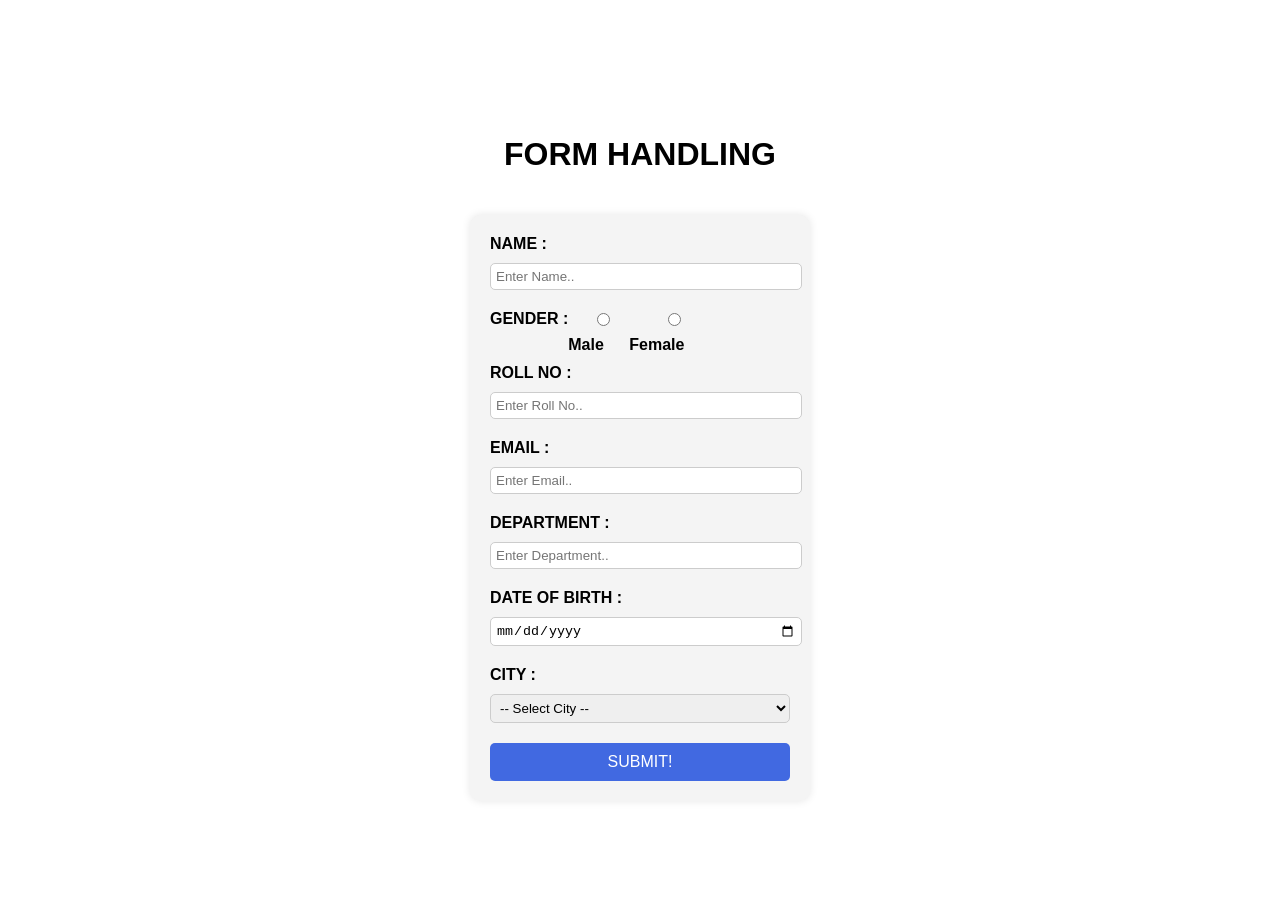
<file: assignment 5/index.html>
<!DOCTYPE html>
<html lang="en">
<head>
  <meta charset="UTF-8">
  <meta name="viewport" content="width=device-width, initial-scale=1.0">
  <title>Form Handling</title>
    
  <style>
    #parent {
      display: flex;
      flex-direction: column;
      align-items: center;
      justify-content: center;
      gap: 20px;
      height: 100vh;
      font-family: Arial, sans-serif;
    }

    .form-div {
      display: flex;
      width: 300px;
      flex-direction: column;
      gap: 10px;
      background: #f4f4f4;
      padding: 20px;
      border-radius: 10px;
      box-shadow: 0 0 8px rgba(0,0,0,0.1);
    }

    label {
      font-weight: bold;
    }

    input, select {
      margin-bottom: 10px;
      padding: 5px;
      border-radius: 5px;
      border: 1px solid #ccc;
      width: 100%;
    }

    button {
      padding: 10px 20px;
      border: none;
      border-radius: 5px;
      background-color: royalblue;
      color: white;
      cursor: pointer;
      font-size: 16px;
    }

    button:hover {
      background-color: dodgerblue;
    }
    #option-div{
      display: flex;
      
    }
  </style>
</head>

<body>
  <div id="parent">
    <h1>FORM HANDLING</h1>
    <form class="form-div" onsubmit="handleSubmit(event)">
      <label>NAME :</label>
      <input type="text" placeholder="Enter Name.." required />
      <div id="option-div">
      <label>GENDER :</label>
      <label><input name="GENDER" type="radio" value="MALE" placeholder="MALE"/> Male</label>
      <label><input name="GENDER" type="radio" value="FEMALE" placeholder="FEMALE"/> Female</label>
</div>
      <label>ROLL NO :</label>
      <input type="text" placeholder="Enter Roll No.." required />

      <label>EMAIL :</label>
      <input type="email" placeholder="Enter Email.." required />

      <label>DEPARTMENT :</label>
      <input type="text" placeholder="Enter Department.." />

      <label>DATE OF BIRTH :</label>
      <input type="date" placeholder="Enter Date of Birth.." />

      <label>CITY :</label>
      <select name="CITY" required>
        <option value="">-- Select City --</option>
        <option>INDORE</option>
        <option>GWALIOR</option>
        <option>UJJAIN</option>
        <option>JAIPUR</option>
        <option>BHOPAL</option>
      </select>

      <button type="submit">SUBMIT!</button>
    </form>
  </div>

  <script>
    function handleSubmit(event) {
      event.preventDefault(); // Prevents the form from refreshing the page
      alert("FORM SUBMITTED TO NOWHERE!!");
    }
  </script>
</body>
</html>
</file>
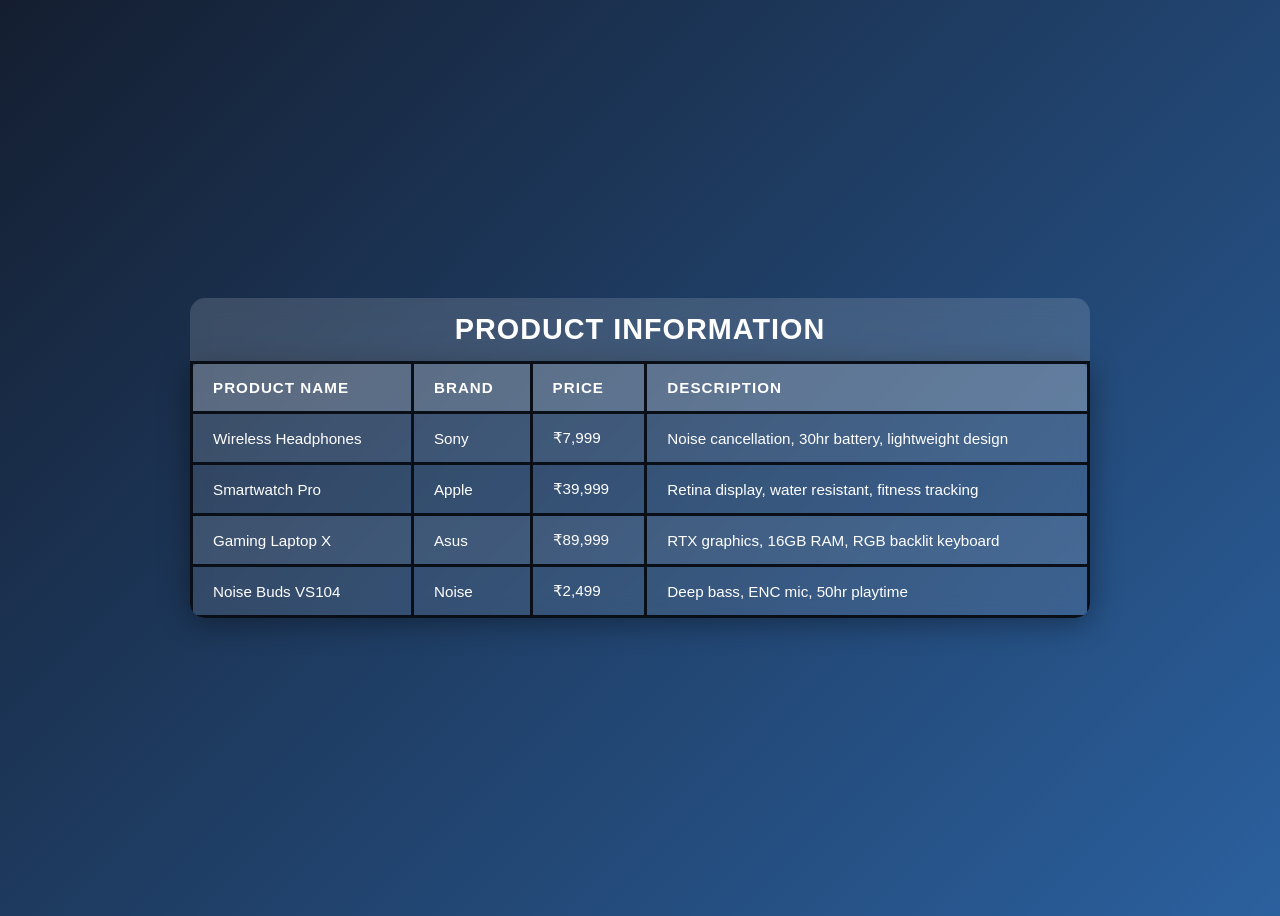
<file: assignment3/index.html>
<!DOCTYPE html>
<html lang="en">
<head>
  <meta charset="UTF-8" />
  <meta name="viewport" content="width=device-width, initial-scale=1.0" />
  <title>Product Information</title>
  <style>
    body {
      font-family: 'Segoe UI', Tahoma, Geneva, Verdana, sans-serif;
      background: linear-gradient(135deg, #141e30, #2b609e);
      display: flex;
      align-items: center;
      justify-content: center;
      height: 100vh;
      color: #fff;
    }

    table {
      border-collapse: collapse;
      width: 80%;
      max-width: 900px;
      background-color: rgba(255, 255, 255, 0.1);
      backdrop-filter: blur(10px);
      border-radius: 15px;
      overflow: hidden;
      box-shadow: 0 4px 30px rgba(0, 0, 0, 0.4);
    }

    caption {
      caption-side: top;
      padding: 15px;
      font-size: 1.8rem;
      font-weight: bold;
      background: rgba(255, 255, 255, 0.15);
      letter-spacing: 1px;
      text-transform: uppercase;
    }

    th, td {
      padding: 15px 20px;
      text-align: left;
      border: 3px solid #090e17;
    }

    th {
      background-color: rgba(255, 255, 255, 0.2);
      text-transform: uppercase;
      letter-spacing: 1px;
      font-size: 0.95rem;
    }

    tr:nth-child(even) {
      background-color: rgba(255, 255, 255, 0.05);
    }

    tr:hover {
      background-color: rgba(255, 255, 255, 0.15);
      transition: 0.3s ease;
    }

    td {
      font-size: 0.95rem;
    }
  </style>
</head>
<body>
  <div>
  </div>
  
  <table>
   
    <caption>Product Information</caption>
    <tr>
      <th>Product Name</th>
      <th>Brand</th>
      <th>Price</th>
      <th>Description</th>
    </tr>
    <tr>
      <td>Wireless Headphones</td>
      <td>Sony</td>
      <td>₹7,999</td>
      <td>Noise cancellation, 30hr battery, lightweight design</td>
    </tr>
    <tr>
      <td>Smartwatch Pro</td>
      <td>Apple</td>
      <td>₹39,999</td>
      <td>Retina display, water resistant, fitness tracking</td>
    </tr>
    <tr>
      <td>Gaming Laptop X</td>
      <td>Asus</td>
      <td>₹89,999</td>
      <td>RTX graphics, 16GB RAM, RGB backlit keyboard</td>
    </tr>
    <tr>
      <td>Noise Buds VS104</td>
      <td>Noise</td>
      <td>₹2,499</td>
      <td>Deep bass, ENC mic, 50hr playtime</td>
    </tr>
  </table>
</body>
</html>
</file>
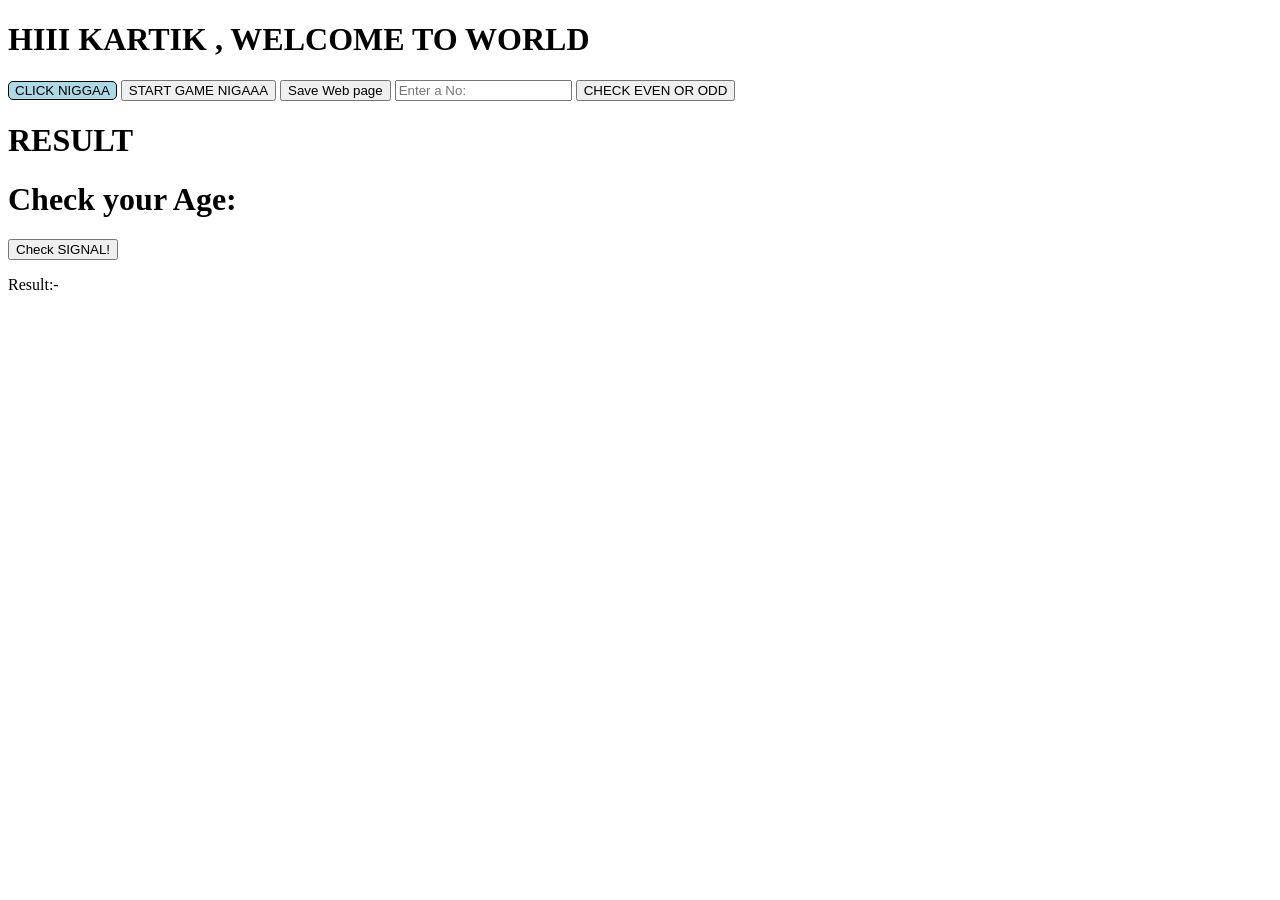
<file: JAVASCRIPT/index.html>
<!DOCTYPE html>
<html lang="en">
<head>
  <meta charset="UTF-8">
  <meta name="viewport" content="width=device-width, initial-scale=1.0">
  <title>Javascript</title>
  <link rel="stylesheet" href="style.css">

  <script src="app.js">

  </script>
</head>
<body>

  <h1>HIII KARTIK , WELCOME TO WORLD</h1>
  <button id="button1" onclick="handleClick()">CLICK NIGGAA</button>
  <button id="button2" onclick="startGame()">START GAME NIGAAA</button>
  <button id="button3" onclick="Save()">Save Web page</button>

  <input type="number" placeholder="Enter a No:"/>
  <button type="button" onclick="check()">CHECK EVEN OR ODD</button>
  <div class="result">
    <h1 class="h2">RESULT</h1>
  </div>

    <div id="check">
    <h1 class="h2">
      Check your Age:
    </h1>
    <button onclick="checkOption()">Check SIGNAL!</button>
    <p>Result:-</p>
    <p class="p"></p>
  </div>
  
</body>
</html>
</file>
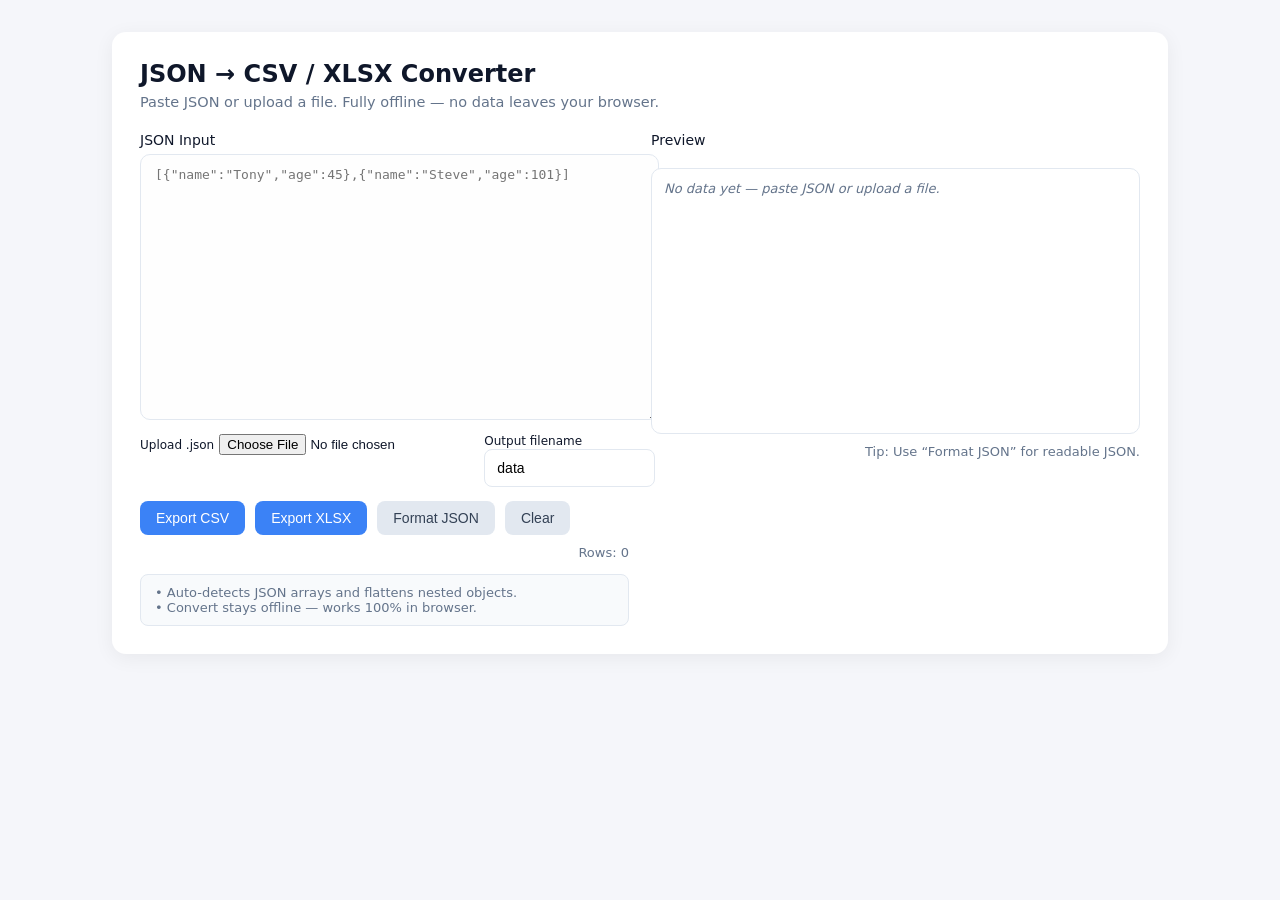
<file: JSON TO XLSX/index.html>
<!doctype html>
<html lang="en">
<head>
  <meta charset="utf-8" />
  <meta name="viewport" content="width=device-width, initial-scale=1" />
  <title>JSON → CSV / XLSX Converter</title>

  <style>
    :root {
      --bg: #f5f6fa;
      --card: #ffffff;
      --text: #0f172a;
      --muted: #64748b;
      --border: #e2e8f0;
      --accent: #3b82f6;
      --accent-hover: #2563eb;
      font-family: "Inter", system-ui, -apple-system, Segoe UI, Roboto, sans-serif;
    }

    body {
      margin: 0;
      padding: 32px;
      background: var(--bg);
      color: var(--text);
    }

    .card {
      max-width: 1000px;
      margin: 0 auto;
      background: var(--card);
      border-radius: 14px;
      padding: 28px;
      box-shadow: 0 4px 20px rgba(0,0,0,0.06);
    }

    h1 {
      margin: 0 0 6px;
      font-size: 24px;
      font-weight: 600;
    }

    p.lead {
      margin: 0 0 22px;
      color: var(--muted);
      font-size: 14.5px;
    }

    .row {
      display: flex;
      gap: 22px;
    }

    .col {
      flex: 1;
      display: flex;
      flex-direction: column;
    }

    label {
      font-size: 14px;
      font-weight: 500;
      margin-bottom: 6px;
    }

    textarea {
      width: 100%;
      height: 240px;
      padding: 12px 14px;
      border-radius: 10px;
      border: 1px solid var(--border);
      resize: vertical;
      font-family: "JetBrains Mono", monospace;
      font-size: 13px;
      background: #fefefe;
      transition: 0.18s;
    }

    textarea:focus {
      outline: none;
      border-color: var(--accent);
      box-shadow: 0 0 0 3px rgba(59,130,246,0.15);
    }

    input[type=file] {
      margin-top: 4px;
    }

    input[type=text] {
      width: 100%;
      padding: 10px 12px;
      border-radius: 8px;
      border: 1px solid var(--border);
      font-size: 14px;
    }

    .controls {
      display: flex;
      gap: 10px;
      align-items: center;
      margin-top: 14px;
      flex-wrap: wrap;
    }

    button {
      padding: 9px 16px;
      border-radius: 8px;
      border: none;
      cursor: pointer;
      font-size: 14px;
      font-weight: 500;
      transition: 0.2s;
    }

    button.primary {
      background: var(--accent);
      color: white;
    }

    button.primary:hover {
      background: var(--accent-hover);
    }

    button.secondary {
      background: #e2e8f0;
      color: #334155;
    }

    button.secondary:hover {
      background: #cbd5e1;
    }

    .preview {
      margin-top: 14px;
      overflow: auto;
      border-radius: 10px;
      border: 1px solid var(--border);
      padding: 12px;
      background: #ffffff;
      min-height: 240px;
      font-size: 13px;
    }

    table {
      border-collapse: collapse;
      width: 100%;
      font-size: 13px;
    }

    th, td {
      border: 1px solid #e2e8f0;
      padding: 6px 8px;
      text-align: left;
    }

    th {
      background: #f8fafc;
      font-weight: 600;
    }

    .hint {
      margin-top: 14px;
      background: #f8fafc;
      border: 1px solid #e2e8f0;
      padding: 10px 14px;
      border-radius: 8px;
      font-size: 13px;
      color: var(--muted);
    }

    .footer {
      margin-top: 10px;
      font-size: 13px;
      color: var(--muted);
      text-align: right;
    }
  </style>

  <script src="https://cdn.sheetjs.com/xlsx-latest/package/dist/xlsx.full.min.js"></script>
</head>

<body>
  <div class="card">
    <h1>JSON → CSV / XLSX Converter</h1>
    <p class="lead">Paste JSON or upload a file. Fully offline — no data leaves your browser.</p>

    <div class="row">
      <div class="col">
        <label>JSON Input</label>
        <textarea id="jsonInput" placeholder='[{"name":"Tony","age":45},{"name":"Steve","age":101}]'></textarea>

        <div style="margin-top:10px;display:flex;gap:12px;">
          <div>
            <label style="font-size:12px">Upload .json</label>
            <input id="fileInput" type="file" accept="application/json,text/json" />
          </div>
          <div style="flex:1">
            <label style="font-size:12px">Output filename</label>
            <input id="filename" type="text" value="data" />
          </div>
        </div>

        <div class="controls">
          <button id="toCsv" class="primary">Export CSV</button>
          <button id="toXlsx" class="primary">Export XLSX</button>
          <button id="pretty" class="secondary">Format JSON</button>
          <button id="clear" class="secondary">Clear</button>

          <div style="margin-left:auto;color:var(--muted);font-size:13px;">
            Rows: <span id="rowCount">0</span>
          </div>
        </div>

        <div class="hint">
          • Auto-detects JSON arrays and flattens nested objects.<br>
          • Convert stays offline — works 100% in browser.
        </div>
      </div>

      <div class="col">
        <label>Preview</label>
        <div id="preview" class="preview">
          <em style="color:var(--muted)">No data yet — paste JSON or upload a file.</em>
        </div>
        <div class="footer">Tip: Use “Format JSON” for readable JSON.</div>
      </div>
    </div>
  </div>

<script>
/* (your JS remains same — I will replace only if you want a cleaner version) */
</script>

</body>
</html>
</file>
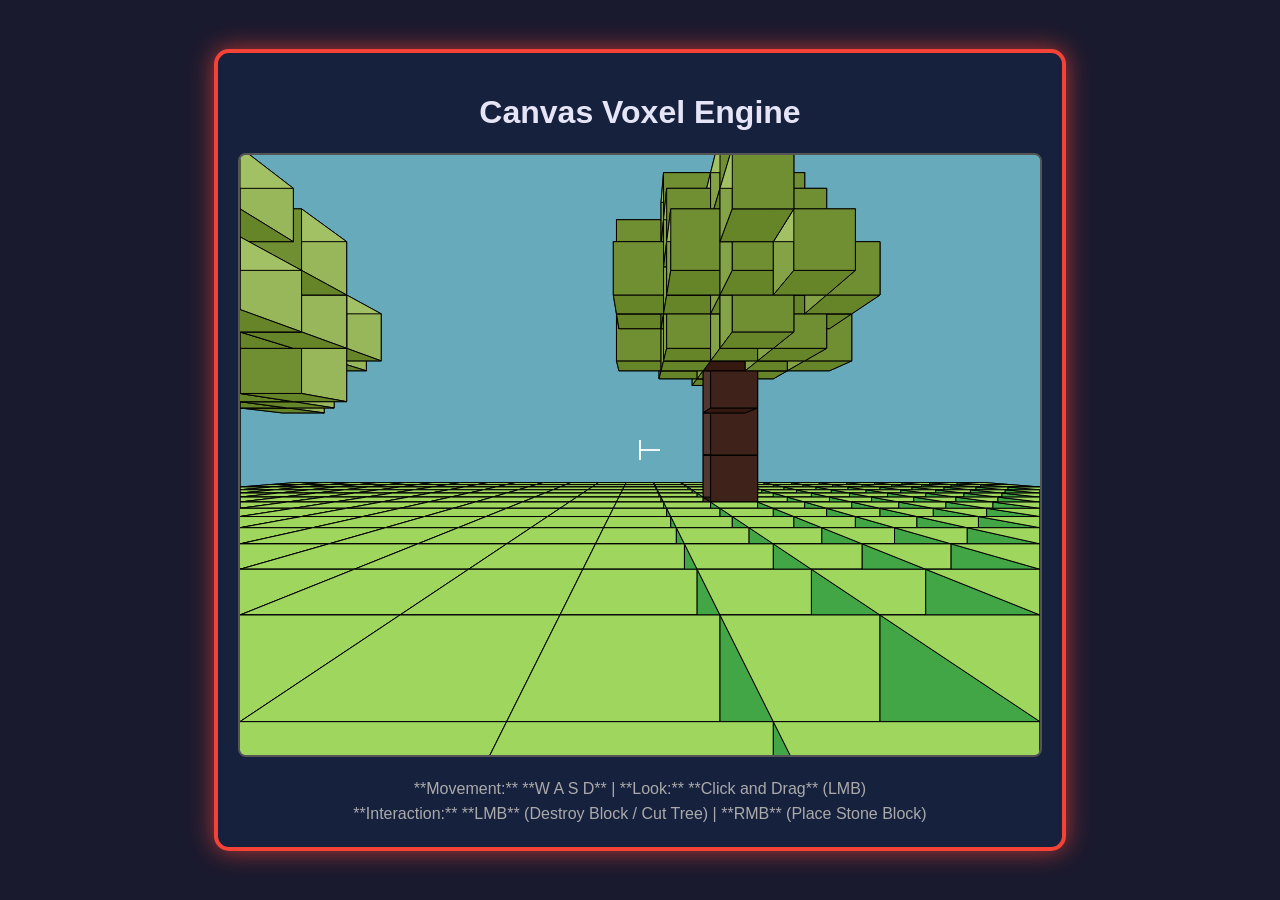
<file: pta nhi/GEMINI.HTML>
<!DOCTYPE html>
<html lang="en">
<head>
    <meta charset="UTF-8">
    <meta name="viewport" content="width=device-width, initial-scale=1.0">
    <title>Minimal Voxel Clone (Canvas 3D)</title>
    <style>
        body {
            background-color: #1a1a2e;
            color: #e5e5f7;
            font-family: 'Inter', sans-serif;
            display: flex;
            flex-direction: column;
            align-items: center;
            justify-content: center;
            min-height: 100vh;
            margin: 0;
            user-select: none;
        }

        #gameContainer {
            background: #16213e;
            border: 4px solid #F44336;
            border-radius: 15px;
            box-shadow: 0 0 25px rgba(244, 67, 54, 0.7);
            padding: 20px;
            text-align: center;
            position: relative;
        }

        canvas {
            background-color: #66AABB; /* Sky color */
            border: 2px solid #555;
            border-radius: 8px;
            cursor: none;
            touch-action: none; /* Prevent scrolling on touch */
        }

        .controls-info {
            margin-top: 15px;
            font-size: 1rem;
            line-height: 1.6;
            color: #aaa;
        }

        .controls-info b {
            color: #fff;
            font-weight: 700;
        }

        #crosshair {
            position: absolute;
            top: 50%;
            left: 50%;
            transform: translate(-50%, -50%);
            width: 20px;
            height: 20px;
            pointer-events: none;
            z-index: 10;
        }

        #crosshair::before, #crosshair::after {
            content: '';
            position: absolute;
            background: #ffffff;
            opacity: 0.9;
        }

        #crosshair::before {
            width: 100%;
            height: 2px;
            top: 50%;
            transform: translateY(-50%);
        }

        #crosshair::after {
            width: 2px;
            height: 100%;
            left: 50%;
            transform: translateX(-50%);
        }
    </style>
</head>
<body>

<div id="gameContainer">
    <h1>Canvas Voxel Engine</h1>
    <canvas id="canvas3d" width="800" height="600"></canvas>
    <div id="crosshair"></div>

    <div class="controls-info">
        **Movement:** **W A S D** | **Look:** **Click and Drag** (LMB)<br>
        **Interaction:** **LMB** (Destroy Block / Cut Tree) | **RMB** (Place Stone Block)
    </div>
</div>

<script>
    // --- CANVAS SETUP & CONSTANTS ---
    const canvas = document.getElementById('canvas3d');
    const ctx = canvas.getContext('2d');
    const WIDTH = canvas.width;
    const HEIGHT = canvas.height;
    const CENTER_X = WIDTH / 2;
    const CENTER_Y = HEIGHT / 2;
    const BLOCK_SIZE = 50; 
    const CHUNK_SIZE = 12; // World is 12x12
    const PROJECTION_DISTANCE = 400; 

    // --- GAME STATE ---
    let worldGrid = {}; // { "x,y,z": Cube } for sparse storage
    let angleX = 0; // Pitch (up/down rotation)
    let angleY = 0; // Yaw (left/right rotation)
    let offsetX = 0; // Player World X Offset
    let offsetY = 0; // Player World Y Offset
    let offsetZ = 0; // Player World Z Offset
    let keys = {};
    const MOVE_SPEED = 150; 
    const PLAYER_HEIGHT = 1.5 * BLOCK_SIZE;
    let prevTime = performance.now();

    // Mouse control state
    let isDragging = false;
    let lastMouseX = 0;
    let lastMouseY = 0;
    const ROTATION_SPEED = 0.005;
    
    // Target state
    let targetedBlockKey = null;
    let targetedBlockInfo = null; // Stores target cube and its face direction for placing

    // --- COLOR UTILS ---
    
    /** Simple utility to adjust color brightness (used for shading) */
    function lightenColor(hex, lum) {
        hex = String(hex).replace(/[^0-9a-f]/gi, '');
        if (hex.length < 6) { hex = hex[0] + hex[0] + hex[1] + hex[1] + hex[2] + hex[2]; }
        lum = lum || 0;

        let rgb = "#", c, i;
        for (i = 0; i < 3; i++) {
            c = parseInt(hex.substr(i * 2, 2), 16);
            c = Math.round(Math.min(255, Math.max(0, c + lum)));
            rgb += ("00" + c.toString(16)).substr(c.toString(16).length);
        }
        return rgb;
    }

    // --- BLOCK DEFINITIONS ---
    const BLOCK_TYPES = {
        1: { name: "Grass", color: "#4CAF50", topColor: "#8BC34A", code: 1 },
        2: { name: "Dirt", color: "#795548", code: 2 },
        3: { name: "Stone", color: "#9E9E9E", code: 3 },
        4: { name: "Wood", color: "#5D4037", code: 4 },
        5: { name: "Leaf", color: "#8EAC50", code: 5 },
    };

    // --- GEOMETRY & CUBE CLASS ---

    class Point3D {
        constructor(x, y, z) {
            this.x = x;
            this.y = y;
            this.z = z;
        }
    }

    class Cube {
        constructor(x, y, z, size, typeId) {
            const h = size / 2;
            const type = BLOCK_TYPES[typeId];
            this.id = typeId;
            this.key = `${x},${y},${z}`;
            this.center = new Point3D(x, y, z);
            
            // Vertices are relative to the center (x, y, z)
            this.vertices = [
                new Point3D(x - h, y - h, z - h), // 0: back, bottom, left
                new Point3D(x + h, y - h, z - h), // 1: back, bottom, right
                new Point3D(x + h, y + h, z - h), // 2: back, top, right
                new Point3D(x - h, y + h, z - h), // 3: back, top, left
                new Point3D(x - h, y - h, z + h), // 4: front, bottom, left
                new Point3D(x + h, y - h, z + h), // 5: front, bottom, right
                new Point3D(x + h, y + h, z + h), // 6: front, top, right
                new Point3D(x - h, y + h, z + h)  // 7: front, top, left
            ];
            
            // Define the 6 faces 
            const baseColor = type.color;
            const topColor = type.topColor || baseColor;
            
            this.faces = [
                // Front (+Z)
                { indices: [4, 5, 6, 7], baseColor: lightenColor(baseColor, 10), normal: new Point3D(0, 0, 1) }, 
                // Back (-Z) 
                { indices: [1, 0, 3, 2], baseColor: lightenColor(baseColor, -30), normal: new Point3D(0, 0, -1) }, 
                // Left (-X)
                { indices: [0, 4, 7, 3], baseColor: lightenColor(baseColor, -10), normal: new Point3D(-1, 0, 0) }, 
                // Right (+X)
                { indices: [5, 1, 2, 6], baseColor: lightenColor(baseColor, 10), normal: new Point3D(1, 0, 0) }, 
                // Top (+Y) 
                { indices: [7, 6, 2, 3], baseColor: lightenColor(topColor, 20), normal: new Point3D(0, 1, 0) }, 
                // Bottom (-Y)
                { indices: [4, 5, 1, 0], baseColor: lightenColor(baseColor, -40), normal: new Point3D(0, -1, 0) }  
            ];
        }

        /** Calculates the average Z-depth of a face for Z-sorting. */
        getFaceDepth(face, rotatedVertices) {
            let totalZ = 0;
            for (let i of face.indices) {
                totalZ += rotatedVertices[i].z;
            }
            return totalZ / face.indices.length;
        }
    }

    // --- 3D MATH FUNCTIONS (Translation, Rotation, Projection) ---

    /** Applies player translation and camera rotation to a 3D point. */
    function rotatePoint(p) {
        // 1. Apply Translation (Move the world relative to the camera)
        let x = p.x - offsetX;
        let y = p.y - offsetY - PLAYER_HEIGHT; 
        let z = p.z - offsetZ;

        // 2. Apply Rotation around Y-axis (Yaw)
        let sinY = Math.sin(-angleY);
        let cosY = Math.cos(-angleY);
        let tempX = x * cosY - z * sinY;
        let tempZ = z * cosY + x * sinY;
        x = tempX;
        z = tempZ;

        // 3. Apply Rotation around X-axis (Pitch)
        let sinX = Math.sin(-angleX);
        let cosX = Math.cos(-angleX);
        let tempY = y * cosX - z * sinX;
        tempZ = z * cosX + y * sinX;
        y = tempY;
        z = tempZ;

        return new Point3D(x, y, z);
    }

    /** Projects a 3D point onto the 2D canvas plane. */
    function project3DTo2D(p) {
        const Z_MIN = 0.1;
        const zEffective = Math.max(p.z, Z_MIN); 
        const scale = PROJECTION_DISTANCE / zEffective; 
        
        return {
            x: CENTER_X + p.x * scale,
            y: CENTER_Y - p.y * scale, // Canvas Y is inverted
            z: p.z // Return Z for depth information
        };
    }

    // --- WORLD GENERATION ---
    
    /** Generates a simple tree at a given location */
    function generateTree(x, z, height) {
        const gridX = x * BLOCK_SIZE;
        const gridZ = z * BLOCK_SIZE;
        const groundY = 0; // Assuming ground is at Y=0

        // 1. Trunk (Wood blocks)
        for (let y = 0; y < height; y++) {
            const worldY = groundY + (y * BLOCK_SIZE);
            const cube = new Cube(gridX, worldY, gridZ, BLOCK_SIZE, 4); // 4 = Wood
            worldGrid[cube.key] = cube;
        }

        // 2. Leaves (Leaf blocks)
        const leafCenterY = groundY + height * BLOCK_SIZE;
        const leafRadius = 2; // 2 blocks radius
        const leafHeight = 3; // 3 blocks tall

        for (let dy = -1; dy < leafHeight; dy++) {
            for (let dx = -leafRadius; dx <= leafRadius; dx++) {
                for (let dz = -leafRadius; dz <= leafRadius; dz++) {
                    // Simple spherical/bush shape cutoff
                    if (Math.abs(dx) + Math.abs(dz) + Math.abs(dy) <= 3) { 
                        const worldX = gridX + dx * BLOCK_SIZE;
                        const worldY = leafCenterY + dy * BLOCK_SIZE;
                        const worldZ = gridZ + dz * BLOCK_SIZE;

                        const key = `${worldX},${worldY},${worldZ}`;
                        // Only place leaves if the spot is empty AND not the main trunk
                        if (!worldGrid[key]) {
                            const cube = new Cube(worldX, worldY, worldZ, BLOCK_SIZE, 5); // 5 = Leaf
                            worldGrid[cube.key] = cube;
                        }
                    }
                }
            }
        }
    }


    function initWorld() {
        // Create a basic ground plane of grass and dirt
        for (let x = -CHUNK_SIZE; x <= CHUNK_SIZE; x++) {
            for (let z = -CHUNK_SIZE; z <= CHUNK_SIZE; z++) {
                const worldX = x * BLOCK_SIZE;
                const worldZ = z * BLOCK_SIZE;
                
                // Base layer (Dirt)
                let cube = new Cube(worldX, -BLOCK_SIZE, worldZ, BLOCK_SIZE, 2); // 2 = Dirt
                worldGrid[cube.key] = cube;

                // Top layer (Grass)
                cube = new Cube(worldX, 0, worldZ, BLOCK_SIZE, 1); // 1 = Grass
                worldGrid[cube.key] = cube;
            }
        }
        
        // Add some features
        // Simple Stone Hill
        for (let x = 4; x <= 6; x++) {
            for (let z = -5; z <= -3; z++) {
                const worldX = x * BLOCK_SIZE;
                const worldZ = z * BLOCK_SIZE;
                // Place stone on top of grass/dirt
                const cube = new Cube(worldX, BLOCK_SIZE, worldZ, BLOCK_SIZE, 3); // 3 = Stone
                worldGrid[cube.key] = cube;
            }
        }

        // Add Trees
        generateTree(-8, 5, 4);
        generateTree(10, -5, 3);
        generateTree(2, 7, 5);
        
        // Set player starting position
        offsetX = 0;
        offsetZ = -100;
        offsetY = 0;
    }
    
    // --- RAYCASTING (Center Targeting) ---
    
    /**
     * Finds the block closest to the screen center (the one being targeted).
     * Also determines which face of the block is being looked at.
     * @returns {object | null} { cube: Cube, placeKey: string }
     */
    function findTargetBlock() {
        let closestCube = null;
        let minZ = Infinity;
        let targetFaceNormal = null;
        const MAX_REACH = 800;
        const TARGET_TOLERANCE = 30; // 30 pixels from the center

        for (const key in worldGrid) {
            const cube = worldGrid[key];
            const rotatedCenter = rotatePoint(cube.center);

            if (rotatedCenter.z < 0 || rotatedCenter.z > MAX_REACH) continue; 
            
            const projected = project3DTo2D(rotatedCenter);

            // Calculate distance to screen center
            const distToCenter = Math.sqrt(
                Math.pow(projected.x - CENTER_X, 2) + 
                Math.pow(projected.y - CENTER_Y, 2)
            );
            
            if (distToCenter < TARGET_TOLERANCE) {
                if (rotatedCenter.z < minZ) {
                    minZ = rotatedCenter.z;
                    closestCube = cube;
                }
            }
        }

        if (closestCube) {
            // Determine the placement key (the grid cell adjacent to the targeted block)
            // This is a heavily simplified face-detection approximation
            
            const [x, y, z] = closestCube.key.split(',').map(Number);
            const playerRotated = rotatePoint(new Point3D(offsetX, offsetY, offsetZ));

            // Determine which face the player is most likely looking at by 
            // comparing the player position to the block's position.
            
            let dx = x - offsetX;
            let dy = y - offsetY - PLAYER_HEIGHT;
            let dz = z - offsetZ;
            
            // Find the axis with the greatest magnitude difference
            const absX = Math.abs(dx);
            const absY = Math.abs(dy);
            const absZ = Math.abs(dz);
            
            let newX = x, newY = y, newZ = z;

            if (absX >= absY && absX >= absZ) {
                // Looking at the X face (side)
                newX = x + Math.sign(dx) * BLOCK_SIZE;
                targetFaceNormal = new Point3D(Math.sign(dx), 0, 0);
            } else if (absY >= absX && absY >= absZ) {
                // Looking at the Y face (top/bottom)
                newY = y + Math.sign(dy) * BLOCK_SIZE;
                targetFaceNormal = new Point3D(0, Math.sign(dy), 0);
            } else {
                // Looking at the Z face (front/back)
                newZ = z + Math.sign(dz) * BLOCK_SIZE;
                targetFaceNormal = new Point3D(0, 0, Math.sign(dz));
            }
            
            const placeKey = `${newX},${newY},${newZ}`;

            return { cube: closestCube, placeKey: placeKey, normal: targetFaceNormal };
        }

        return null;
    }

    // --- RENDERING FUNCTIONS ---

    /** Draws a single face on the 2D canvas. */
    function drawFace(vertices2D, color, isTargeted) {
        if (vertices2D.length < 3) return;

        ctx.beginPath();
        ctx.moveTo(vertices2D[0].x, vertices2D[0].y);
        
        for (let i = 1; i < vertices2D.length; i++) {
            ctx.lineTo(vertices2D[i].x, vertices2D[i].y);
        }

        ctx.closePath();
        
        ctx.fillStyle = color;
        ctx.fill();
        
        // Outline and highlight for the target block
        ctx.strokeStyle = isTargeted ? '#FFD700' : '#000000'; // Gold highlight
        ctx.lineWidth = isTargeted ? 3 : 1;
        ctx.stroke();
    }
    
    /** Renders a single cube. */
    function drawCube(cube, isTargeted) {
        const rotatedVertices = cube.vertices.map(rotatePoint);

        // Simple culling: if all vertices are behind the camera (z < 0), skip drawing
        if (rotatedVertices.every(v => v.z < 0)) return;

        const projectedVertices = rotatedVertices.map(project3DTo2D);

        // Prepare faces for drawing (Z-sort)
        const sortedFaces = cube.faces
            .map(face => ({
                face: face,
                // Use the average Z of the face for depth sorting
                depth: cube.getFaceDepth(face, rotatedVertices) 
            }))
            .sort((a, b) => b.depth - a.depth); // Sort back to front (Painter's Algorithm)

        // Draw faces
        for (const { face } of sortedFaces) {
            const face2D = face.indices.map(i => projectedVertices[i]);
            drawFace(face2D, face.baseColor, isTargeted);
        }
    }


    function updateAndDraw() {
        // Calculate delta time
        const now = performance.now();
        const delta = (now - prevTime) / 1000;
        prevTime = now;

        updateMovement(delta);
        
        ctx.clearRect(0, 0, WIDTH, HEIGHT);
        // Draw sky
        ctx.fillStyle = '#66AABB'; 
        ctx.fillRect(0, 0, WIDTH, HEIGHT);
        
        // Find the block the player is looking at
        targetedBlockInfo = findTargetBlock();
        targetedBlockKey = targetedBlockInfo ? targetedBlockInfo.cube.key : null;
        
        // Get all cubes, sort them by depth
        const allCubes = Object.values(worldGrid);
        
        // Sort cubes by their center Z position after rotation
        allCubes.sort((a, b) => {
            const centerA = rotatePoint(a.center);
            const centerB = rotatePoint(b.center);
            // Sort by largest Z first (farthest blocks first)
            return centerB.z - centerA.z;
        });

        // Draw the sorted cubes
        allCubes.forEach(cube => {
            const isTargeted = cube.key === targetedBlockKey;
            drawCube(cube, isTargeted);
        });
        
        requestAnimationFrame(updateAndDraw);
    }

    // --- GAME LOGIC (Movement and Interaction) ---

    function updateMovement(delta) {
        if (!Object.values(keys).some(v => v)) return;

        let dx = 0;
        let dz = 0;
        const moveStep = MOVE_SPEED * delta;
        
        // Calculate raw movement based on keys
        if (keys['w']) dz -= moveStep;
        if (keys['s']) dz += moveStep;
        if (keys['a']) dx -= moveStep;
        if (keys['d']) dx += moveStep;
        
        // Apply rotation to raw movement for first-person control
        const sinY = Math.sin(angleY);
        const cosY = Math.cos(angleY);

        offsetX += dx * cosY - dz * sinY;
        offsetZ += dz * cosY + dx * sinY;

        // Simple Ground Lock (Prevents falling/jumping for minimal capability)
        offsetY = 0; 
    }

    function destroyBlock() {
        if (targetedBlockKey) {
            delete worldGrid[targetedBlockKey];
            targetedBlockKey = null;
            targetedBlockInfo = null;
        }
    }

    function placeBlock(typeId) {
        if (targetedBlockInfo && targetedBlockInfo.placeKey) {
            const placeKey = targetedBlockInfo.placeKey;
            
            // Prevent placing a block if the target spot is already occupied
            if (!worldGrid[placeKey]) {
                const [x, y, z] = placeKey.split(',').map(Number);
                const newCube = new Cube(x, y, z, BLOCK_SIZE, typeId);
                worldGrid[placeKey] = newCube;
            }
        }
    }

    // --- INPUT HANDLERS ---

    function handleMouseDown(event) {
        // Prevent context menu on right click
        if (event.button === 2) event.preventDefault();

        // LMB (Button 0) = Destroy Block (Cut Tree, Mine Stone, etc.)
        if (event.button === 0) {
            isDragging = true;
            lastMouseX = event.clientX;
            lastMouseY = event.clientY;
            destroyBlock();
        } 
        // RMB (Button 2) = Place Block (Using Stone type for now)
        else if (event.button === 2) {
            placeBlock(3); // 3 = Stone Block
        }
    }

    function handleMouseUp() {
        isDragging = false;
    }

    function handleMouseMove(event) {
        if (!isDragging) return;

        const deltaX = event.clientX - lastMouseX;
        const deltaY = event.clientY - lastMouseY;

        // Yaw (Y-axis rotation)
        angleY += deltaX * ROTATION_SPEED;
        
        // Pitch (X-axis rotation)
        angleX += deltaY * ROTATION_SPEED;
        // Clamp pitch (cannot look straight up or down past 90 degrees)
        angleX = Math.max(-Math.PI / 2, Math.min(Math.PI / 2, angleX));

        lastMouseX = event.clientX;
        lastMouseY = event.clientY;
    }

    function onKeyDown(event) {
        const key = event.key.toLowerCase();
        if (['w', 'a', 's', 'd'].includes(key)) {
            keys[key] = true;
            event.preventDefault();
        }
    }

    function onKeyUp(event) {
        const key = event.key.toLowerCase();
        if (['w', 'a', 's', 'd'].includes(key)) {
            keys[key] = false;
        }
    }

    // --- STARTUP ---
    window.onload = function() {
        initWorld();
        
        canvas.addEventListener('mousedown', handleMouseDown);
        document.addEventListener('mouseup', handleMouseUp);
        document.addEventListener('mousemove', handleMouseMove);
        document.addEventListener('keydown', onKeyDown);
        document.addEventListener('keyup', onKeyUp);
        
        // Disable context menu on canvas for RMB use
        canvas.addEventListener('contextmenu', e => e.preventDefault());
        
        // Start the manual 3D engine loop
        requestAnimationFrame(updateAndDraw);
    }
</script>
</file>
<file: JAVASCRIPT/style.css>
#button1{
  border: 1px solid black;
  background-color: lightblue;
  border-radius: 5px;
  padding: 3;
  transition: 0.5s ease;

}
#button1:hover{
  scale: 1.1;
};
#button2{
  border: 1px solid black;
  background-color: lightblue;
  border-radius: 5px;
  padding: 3;
  transition: 0.5s ease;

}
#button2:hover{
  scale: 1.1;
};
</file>
